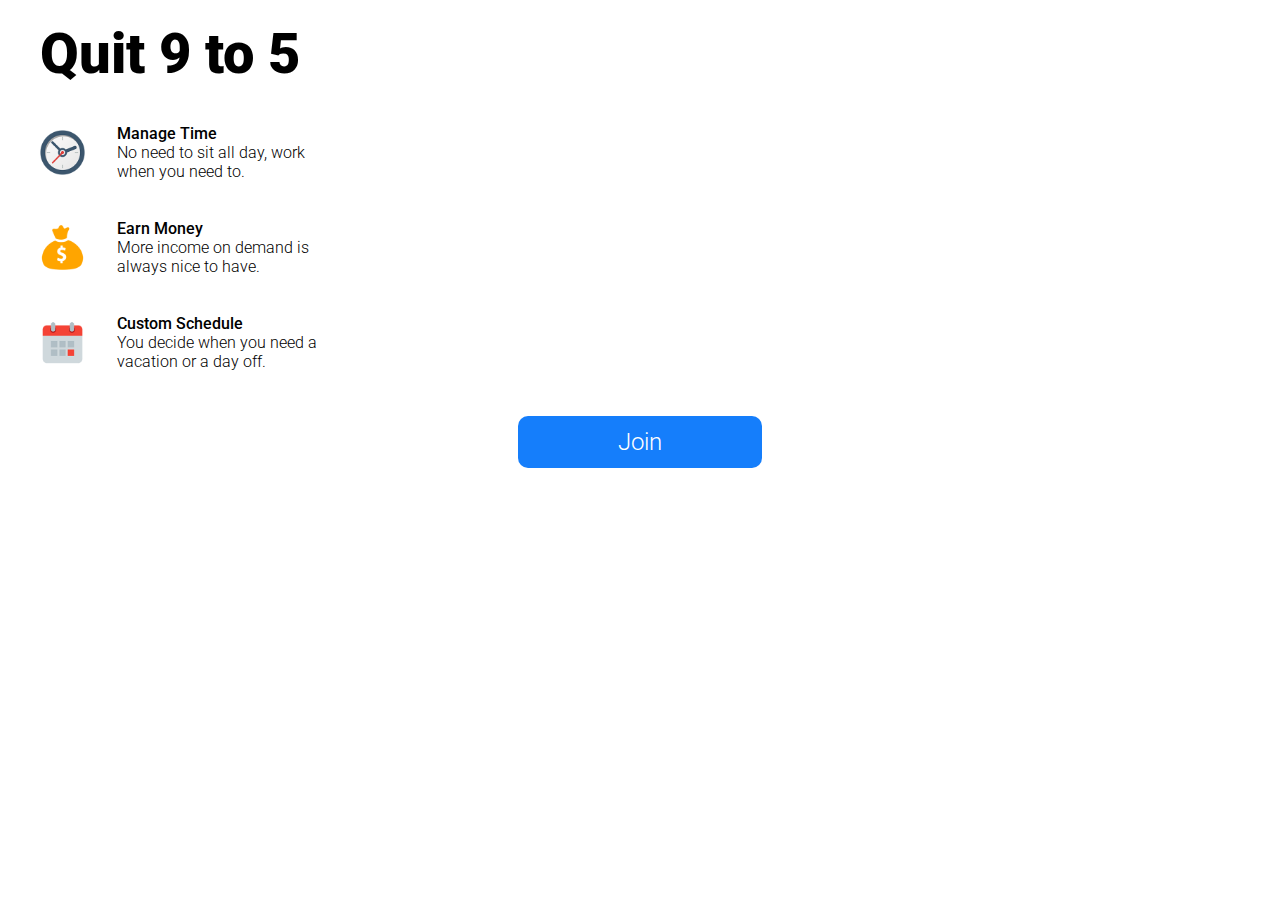
<file: index.html>
<html>
  <meta charset="UTF-8">
  <meta name="viewport" content="width=device-width, initial-scale=1.0">
  <head>
    <title> Quit 9 to 5 </title>
    <link rel="stylesheet" type="text/css" href="style.css">
    <link rel="shortcut icon" type="image/png" href="Pictures/favicon.png"/>
    <script src="https://cdnjs.cloudflare.com/ajax/libs/jquery/2.0.2/jquery.min.js"></script>
    <link href="https://fonts.googleapis.com/css?family=Roboto:300,500,900&display=swap" rel="stylesheet">
    <link rel="stylesheet" href="https://cdnjs.cloudflare.com/ajax/libs/animate.css/3.7.2/animate.min.css">
  </head>
  <body>
    <h1>Quit 9 to 5</h1>
    <div class="image animated fadeInLeft"><img class="icon" src="Pictures/clock.png" width="45rem" height="45rem"></div><span><a>Manage Time</a><br><b>No need to sit all day, work when you need to.</b></span><br><br>
    <div class="image animated fadeInLeft slow"><img class="icon" src="Pictures/money.png" width="45rem" height="45rem"></div><span><a>Earn Money</a><br><b>More income on demand is always nice to have.</b></span><br><br>
    <div class="image animated fadeInLeft slower"><img class="icon" src="Pictures/calendar.png" width="45rem" height="45rem"></div><span><a>Custom Schedule</a><br><b>You decide when you need a vacation or a day off.</b></span><br><br>
    <br><div class="animated fadeInUp" style="text-align:center;"><a href="https://www.mb38.com/lnk.asp?o=16708&c=918277&a=377858&k=C98FB9BDE329D436A3EA5EDF93F036C6&l=17896" class="button">Join</a></div>
  </body>
 </html>
</file>
<file: style.css>
html {
  font-family: 'Roboto', sans-serif;
}

h1 {
  font-weight: 900;
  padding-left: 2rem;
  font-size: 3.5rem;
  padding-top: 0.8rem;
  text-align: left;
  color: black;
}

@media only screen and (max-width: 350px) {
  h1 {
    font-size: 2.5rem;
    padding-top: 0.5rem;
    padding-left: 1rem;
  }
}

a {
  font-weight: 500;
  font-size: 1rem;
}

@media only screen and (max-width: 350px) {
  a {
    font-size: 0.8rem;
  }
}

b {
  word-wrap: break-word;
  font-weight: 300;
  font-size: 1rem;
}

@media only screen and (max-width: 350px) {
  b {
    font-size: 0.8rem;
  }
}

span {
  padding-right: 25%;
}

.image, span {
        display: table-cell;
        vertical-align: middle;
}

.image {
    width: 50px
}

.icon {
  padding-left: 2rem;
  padding-right: 2rem;
  vertical-align: middle;
}

@media only screen and (max-width: 350px) {
  .icon {
    padding-left: 1.5rem;
  }
}

.button {
  font-weight: 300;
  background-color: #157efb;
  border-radius: 10px;
  color: white;
  padding: 12px 100px;
  text-decoration: none;
  font-size: 1.5rem;
  margin-bottom: 100px;
}
</file>
